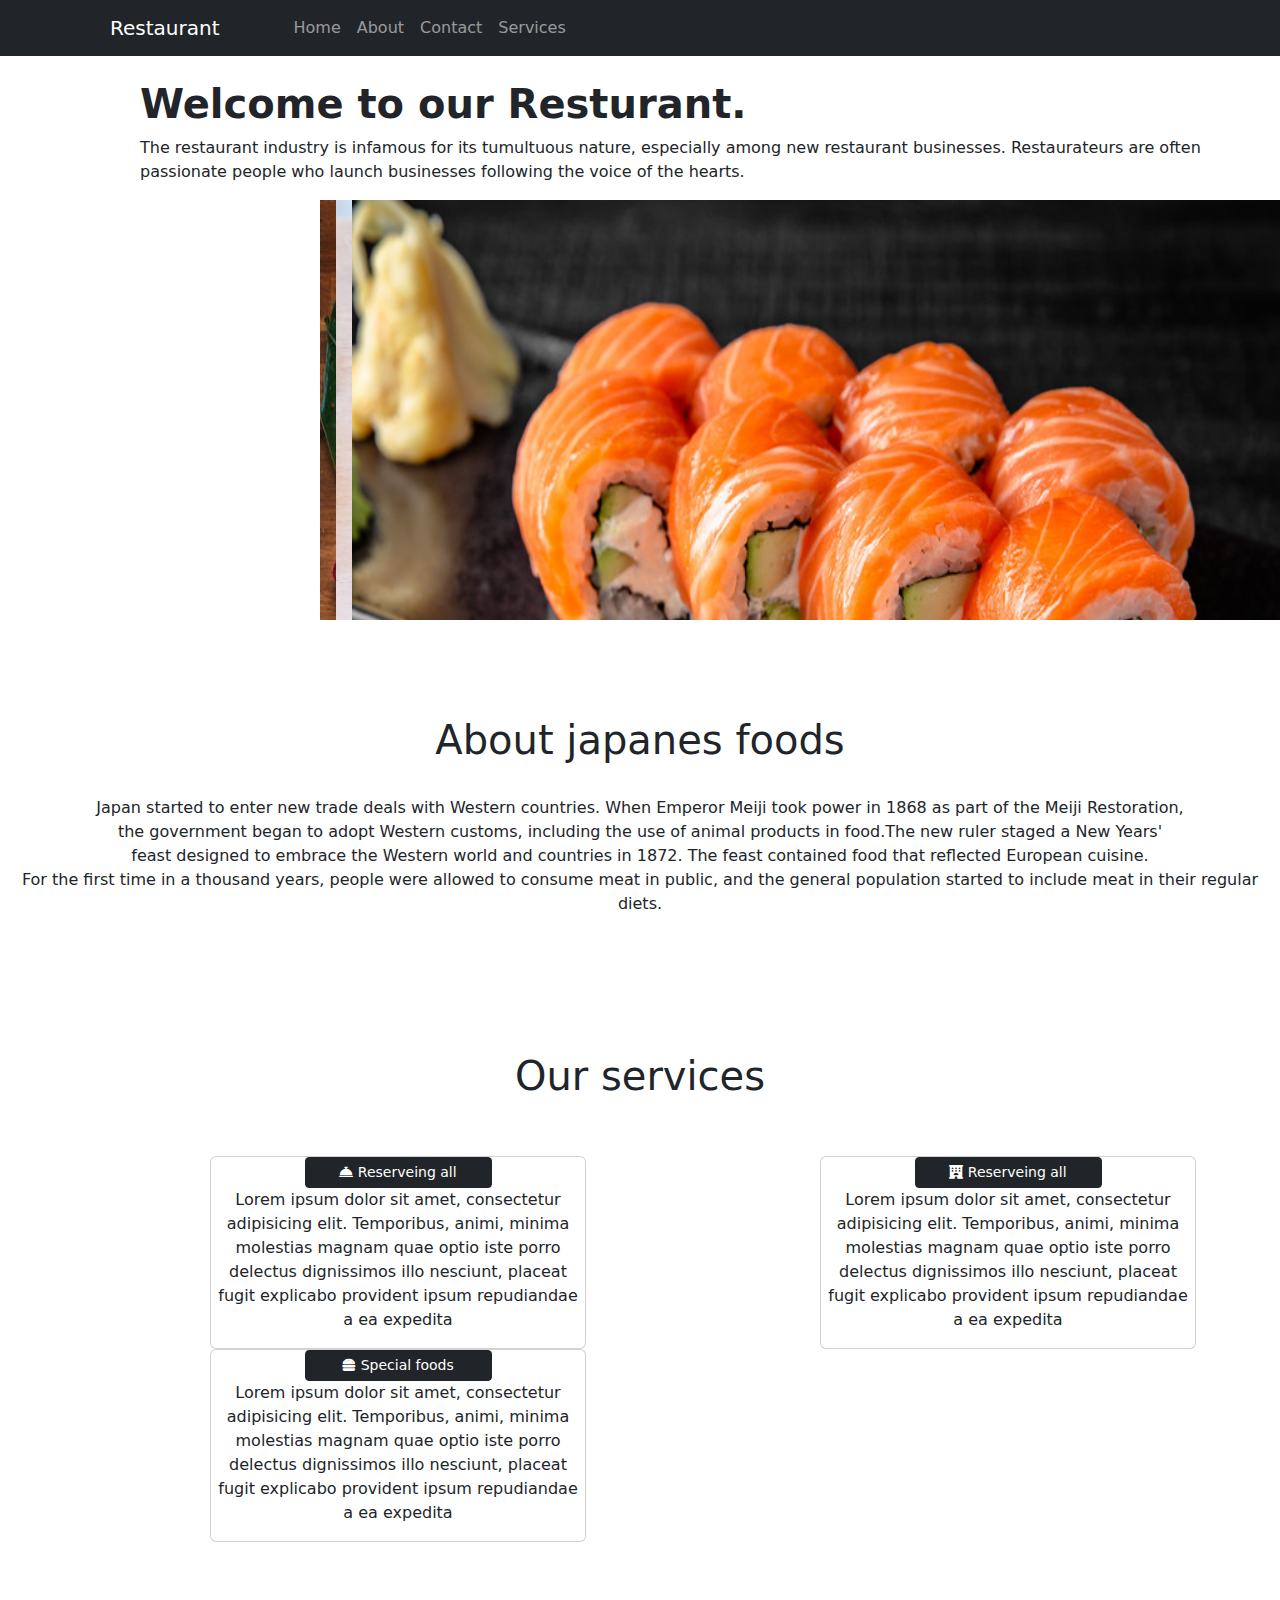
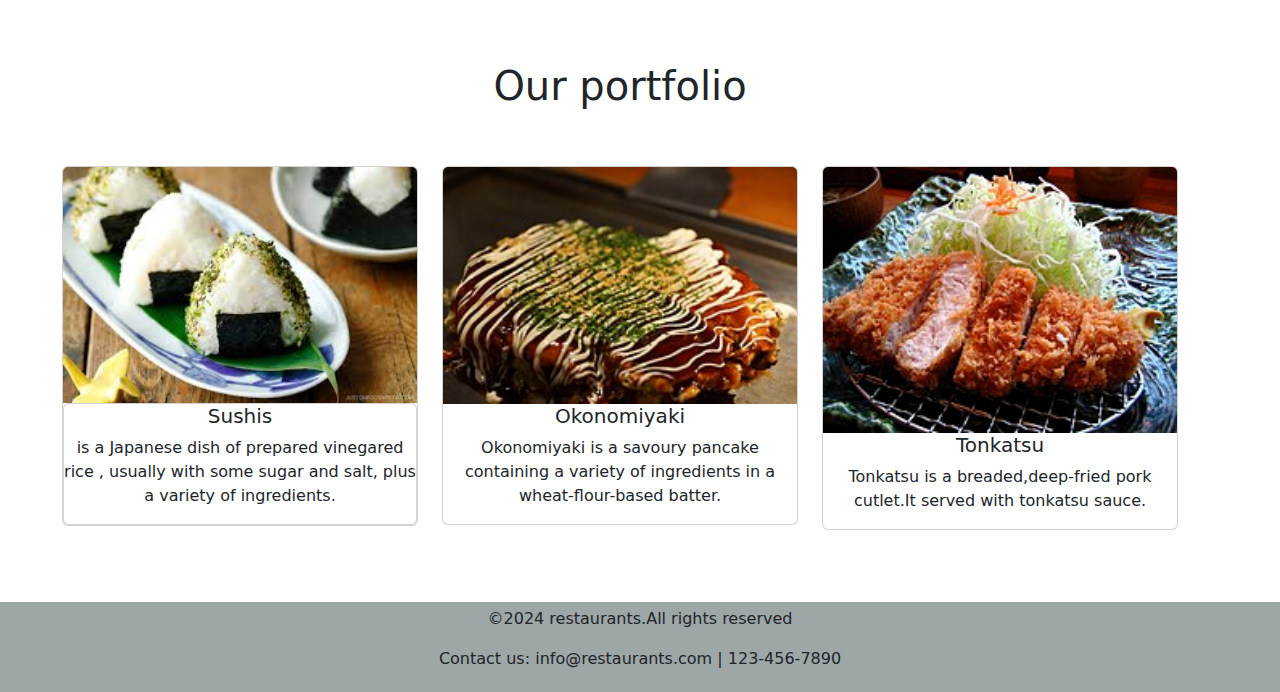
<file: index.html>
<!DOCTYPE html>
<html lang="en">
<head>
    <meta charset="UTF-8">
    <meta name="viewport" content="width=device-width, initial-scale=1.0">
    <title>Foods</title>
    <link href="https://cdn.jsdelivr.net/npm/bootstrap@5.3.3/dist/css/bootstrap.min.css" rel="stylesheet" integrity="sha384-QWTKZyjpPEjISv5WaRU9OFeRpok6YctnYmDr5pNlyT2bRjXh0JMhjY6hW+ALEwIH" crossorigin="anonymous">
    <script src="https://cdn.jsdelivr.net/npm/bootstrap@5.3.3/dist/js/bootstrap.bundle.min.js" integrity="sha384-YvpcrYf0tY3lHB60NNkmXc5s9fDVZLESaAA55NDzOxhy9GkcIdslK1eN7N6jIeHz" crossorigin="anonymous"></script>    
    <link rel="stylesheet" href="style.css">
    <link rel="stylesheet" href="https://fontawesome.com/icons/utensils?f=classic&s=solid">
    <link rel="stylesheet" href="https://cdnjs.cloudflare.com/ajax/libs/font-awesome/6.5.1/css/all.min.css">
</head>
<body>
 <nav class="navbar navbar-expand-lg navbar-dark bg-dark">
    <a class="navbar-brand" href="#" id="nav">Restaurant</a>
         <button class="navbar-toggler" type="button" data-bs-toggle="collapse" data-bs-target="#navbarnavaltmarkup" aria-controls="navbar">
            <span class="navbar-toggler-icon"></span>
        </button>
    <div class="collapse navbar-collapse" id="navbarnavaltmarkup">
         <ul class="nav navbar-nav">
           <li class="nav-item active">
            <a class="nav-link" href="index.html">Home</a>
           </li>
           <li class="nav-item">
            <a class="nav-link" href="About.html">About</a>
           </li>
           <li class="nav-item">
            <a class="nav-link" href="Contact.html">Contact</a>
           </li>
           <li class="nav-item">
            <a class="nav-link" href="Service.html">Services</a>
        </li>
       </ul>
    </div>
 </nav> 
 <br>
    
    <div id="x" class="carousel slide" data-bs-ride="carousel">
        <h1><strong> Welcome to our Resturant.</strong></h1>
        <p>The restaurant industry is infamous for its tumultuous nature, especially among new restaurant businesses. Restaurateurs are often passionate people who launch businesses following the voice of the hearts. </p>
        <div class="carousel-inner" style="width: 100%;">
            <div class="row">
            
            <div class="carousel-item active">
                <img src="basic project/360_F_216205565_sBYz2HYy16qLkG0aoMQNNo5BAAiVXfEF.jpg" class="d-block w-100" width="1600" height="700" alt="">
            </div>
            <div class="carousel-item active">
                <img src="basic project/1000_F_162097520_lO7c76wx7aX5JRctr6b0cZ2kH43sV7t6.jpg" class="d-block w-100" width="1600" height="700" alt="">  
            </div>
            <div  class="carousel-item active">
                <img src="basic project/intro-1675196333.jpg" class="d-block w-100" width="1600" height="700" alt="">
            </div>
        
      </div>
     </div>
    </div>
    <br><br><br><br>
    <div class="text-center">
    <h1>About japanes foods</h1>
    <br>
     <p> Japan started to enter new trade deals with Western countries.
         When Emperor Meiji took power in 1868 as part of the Meiji Restoration,<br> the government began to adopt Western customs,
         including the use of animal products in food.The new ruler staged a New Years' <br>feast designed to embrace the Western world and countries in 1872.
         The feast contained food that reflected European cuisine.<br> For the first time in a thousand years,
         people were allowed to consume meat in public, and the general population started to include meat in their regular diets.</p>
    </div>
     <br><br><br><br><br>
     <div id="o" class="our">
     <h1>Our services</h1>
     
     <br><br>
     <div class="row ">
       <div class="col-sm-4 service-cards">
            <div class="card">
                <button class="btn btn-sm col-6 btn-dark" type="button"><i class="fa-solid fa-bell-concierge"></i> Reserveing all</button>
                <p>Lorem ipsum dolor sit amet, consectetur adipisicing elit. Temporibus, animi, minima molestias magnam quae optio iste porro delectus dignissimos illo nesciunt, placeat fugit explicabo provident ipsum repudiandae a ea expedita</p>
               </div>
           </div>
           <div class="col-sm-4 service-cards">
            <div class="card">
                <button class="btn btn-sm col-6 btn-dark" type="button"><i class="fa-solid fa-hotel"></i> Reserveing all</button>
                <p>Lorem ipsum dolor sit amet, consectetur adipisicing elit. Temporibus, animi, minima molestias magnam quae optio iste porro delectus dignissimos illo nesciunt, placeat fugit explicabo provident ipsum repudiandae a ea expedita</p>
               </div>
           </div>
        <div class="col-sm-4 service-cards">
            <div class="card">
                <button class="btn btn-sm col-6 btn-dark" type="button"><i class="fa-solid fa-burger"></i> Special foods</button>
                <p>Lorem ipsum dolor sit amet, consectetur adipisicing elit. Temporibus, animi, minima molestias magnam quae optio iste porro delectus dignissimos illo nesciunt, placeat fugit explicabo provident ipsum repudiandae a ea expedita</p>
           </div>
       </div>
</div>
    </div>
       <br><br><br><br><br>
     <div id="p" class="container portfolio-cards">
        <h1>Our portfolio</h1>
        <br><br>
        <div class="row row-cols-1 row-cols-md-3 g-4">
        <div class="col">
        <div class="card">
        <img src="basic project/images (2).jpg" class="card-img-top" alt="" id="i">
        <div class="card body">
            <h5>Sushis</h5>
            <p> is a Japanese dish of prepared vinegared rice , usually with some sugar and salt, plus a variety of ingredients.</p>
        </div>
       </div>
        </div>
       <div class="col">
        <div class="card body">
            <img src="basic project/Okonomiyaki_001.jpg" class="card-img-top" alt="" id="i">
            <h5>Okonomiyaki</h5>
            <p>Okonomiyaki is a savoury pancake containing a variety of ingredients in a wheat-flour-based batter.</p>
        </div>
       </div>
       <div class="col">
        <div class="card body">
        <img src="basic project/Tonkatsu_by_ayustety_in_Tokyo.jpg" class="card-img-top" alt="" id="i">
            <h5>Tonkatsu</h5>
            <p>Tonkatsu is a breaded,deep-fried pork cutlet.It served with tonkatsu sauce.</p>
        </div>
    </div>
</div>
</div>
<br><br><br>
<div class="footer">
    <p>©2024 restaurants.All rights reserved</p>
    <p>Contact us: info@restaurants.com | 123-456-7890</p>
</div>
</body>
</html>
</file>
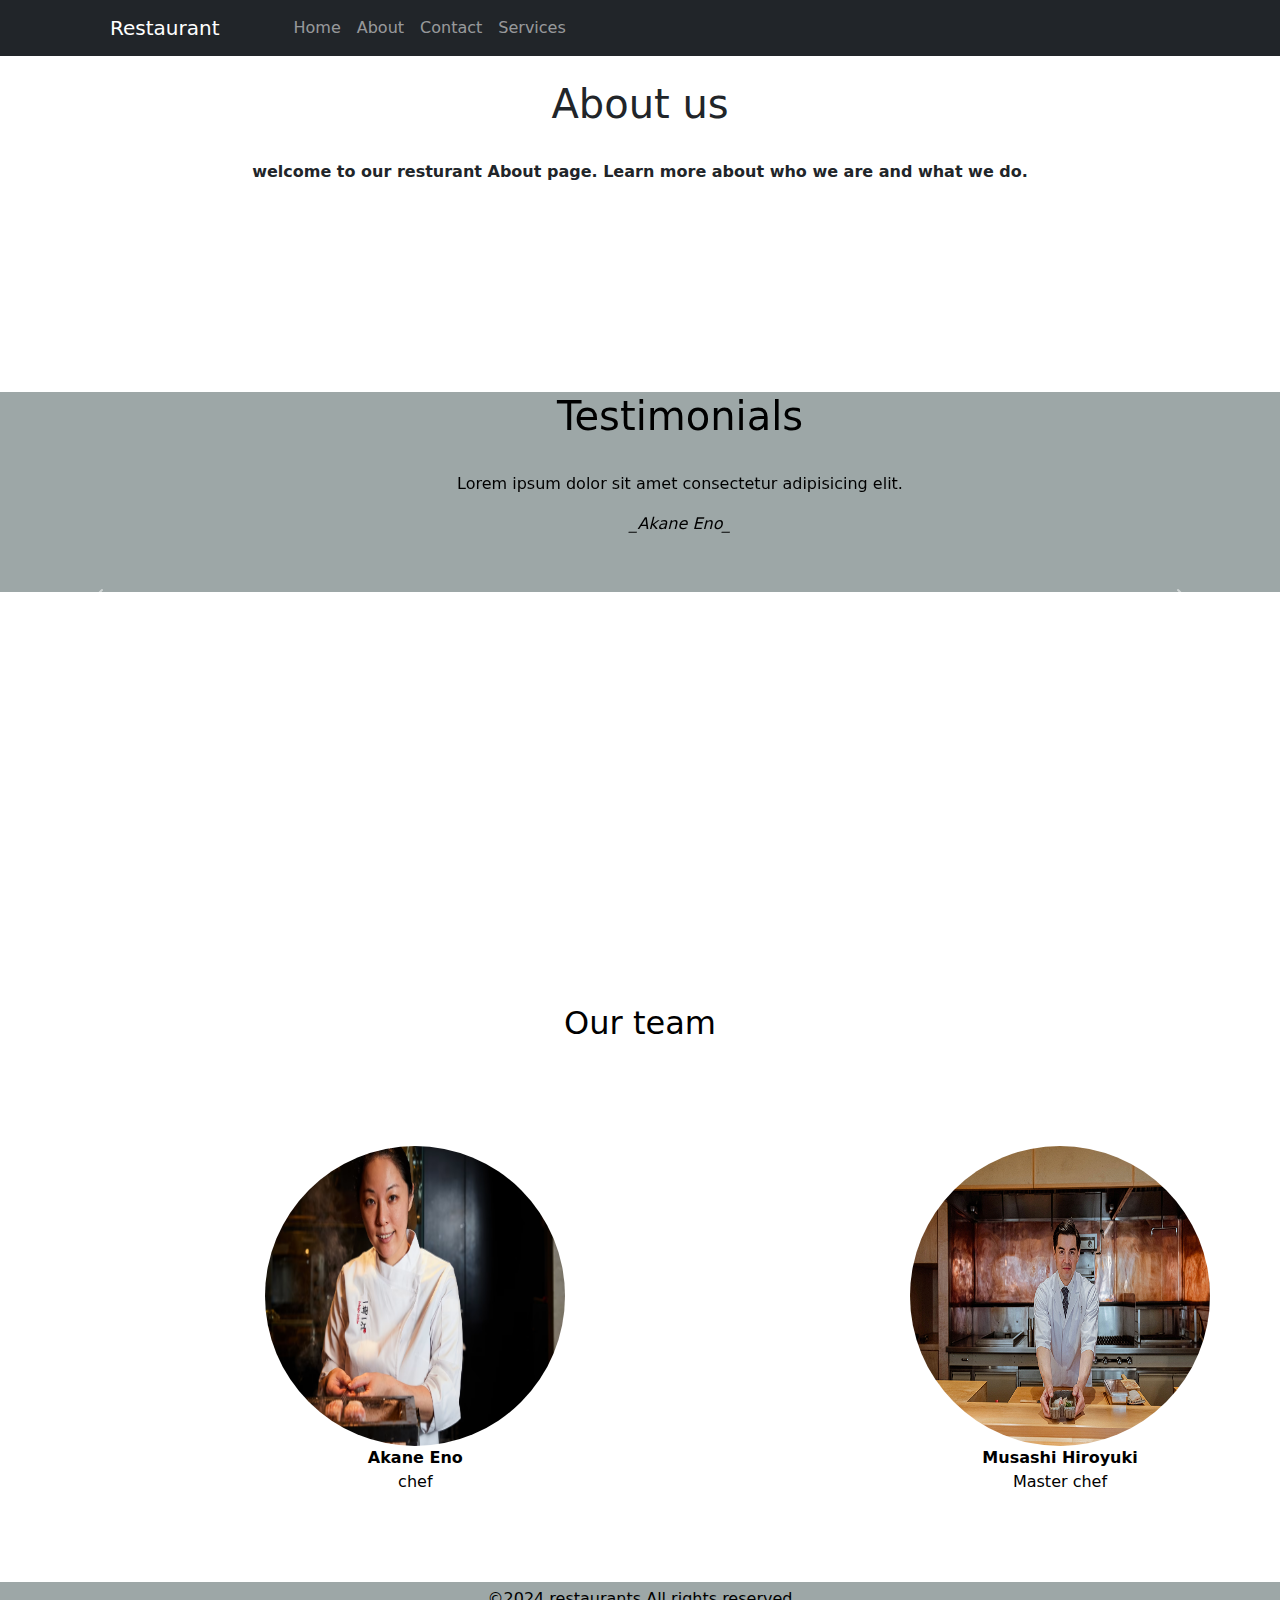
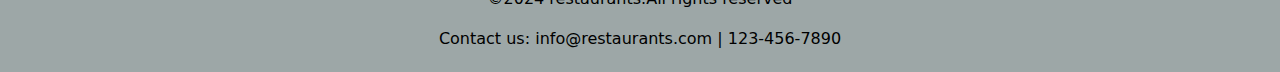
<file: About.html>
<!DOCTYPE html>
<html lang="en">
<head>
    <meta charset="UTF-8">
    <meta name="viewport" content="width=device-width, initial-scale=1.0">
    <title>About</title>
    <link href="https://cdn.jsdelivr.net/npm/bootstrap@5.3.3/dist/css/bootstrap.min.css" rel="stylesheet" integrity="sha384-QWTKZyjpPEjISv5WaRU9OFeRpok6YctnYmDr5pNlyT2bRjXh0JMhjY6hW+ALEwIH" crossorigin="anonymous">
    <script src="https://cdn.jsdelivr.net/npm/bootstrap@5.3.3/dist/js/bootstrap.bundle.min.js" integrity="sha384-YvpcrYf0tY3lHB60NNkmXc5s9fDVZLESaAA55NDzOxhy9GkcIdslK1eN7N6jIeHz" crossorigin="anonymous"></script>    
    <link rel="stylesheet" href="style.css">
    <link rel="icons" href="https://www.favicon.cc">
</head>
<body>
    <nav class="navbar navbar-expand-lg navbar-dark bg-dark">
        <a class="navbar-brand" href="#" id="nav">Restaurant</a>
            <button class="navbar-toggler" type="button" data-bs-toggle="collapse" data-bs-target="#navbarnavaltmarkup" aria-controls="navbar">
               <span class="navbar-toggler-icon"></span>
           </button>
       <div class="collapse navbar-collapse" id="navbarnavaltmarkup">
            <ul class="nav navbar-nav">
              <li class="nav-item active">
               <a class="nav-link" href="index.html">Home</a>
              </li>
              <li class="nav-item">
               <a class="nav-link" href="About.html">About</a>
              </li>
              <li class="nav-item">
               <a class="nav-link" href="Contact.html">Contact</a>
              </li>
              <li class="nav-item">
               <a class="nav-link" href="Service.html">Services</a>
           </li>
          </ul>
       </div>
    </nav> 
    <br>
    <div class="text-center">
    <h1>About us</h1> 
    <br>
    <p><strong>welcome to our resturant About page. Learn more about who we are and what we do.</strong></p> 
    </div>
    <br><br>    <br><br><br><br>    <br><br>
    <div id="Testimonial-carousel" class="carousel-slide" data-bs-slide="carousel">
        <div class="carousel-inner">
            <div class="carousel-item active">
                <h1>Testimonials</h1>
                <br>
                <p>Lorem ipsum dolor sit amet consectetur adipisicing elit. <br> </p>
                    <i>_Akane Eno_</i>
            </div>
            <div class="carousel-item">
                <h1>Testimonials</h1>
                <p>Lorem ipsum dolor sit amet consectetur adipisicing elit. <br> </p>
                    <i>_Musashi Hiroyuki_</i>
            </div> 
            <div class="carousel-item">
                <h1>Testimonials</h1>
                <p>Lorem ipsum dolor sit amet consectetur adipisicing elit. <br> </p>
                    <i>_Akane Eno_</i>
            </div> 
            <button class="carousel-control-prev" type="button" data-bs-target="#carouselExample" data-bs-slide="prev">
                <span class="carousel-control-prev-icon" aria-hidden="true" ></span>
                <span class="visually-hidden">Previous</span>
              </button>
              <button class="carousel-control-next" type="button" data-bs-target="#carouselExample" data-bs-slide="next">
                <span class="carousel-control-next-icon" aria-hidden="true"></span>
                <span class="visually-hidden">Next</span>
              </button>
          </div>
    <br><br>    <br><br><br><br>    <br><br>
    <div id="ot" class="t">
        <h2> Our team</h2>
        <br><br><br><br>
        <div class="row">
            <div class="col-sm-4">
                <img src="basic project/chef_akane_eno_11.avif" class="rounded-circle" width="300" height="300" alt="">
                <p> <strong>Akane Eno</strong> <br>chef</p>
            </div>
            <div class="col-sm-4">
                <img src="basic project/go111.jpg" class="rounded-circle" width="300" height="300" alt="">
                <p><strong>Musashi Hiroyuki </strong><br>Master chef</p>
            </div>
        </div>
    </div>
    <br><br><br>
<div class="footer">
    <p>©2024 restaurants.All rights reserved</p>
    <p>Contact us: info@restaurants.com | 123-456-7890</p>
</div>
</body>
</html>
</file>
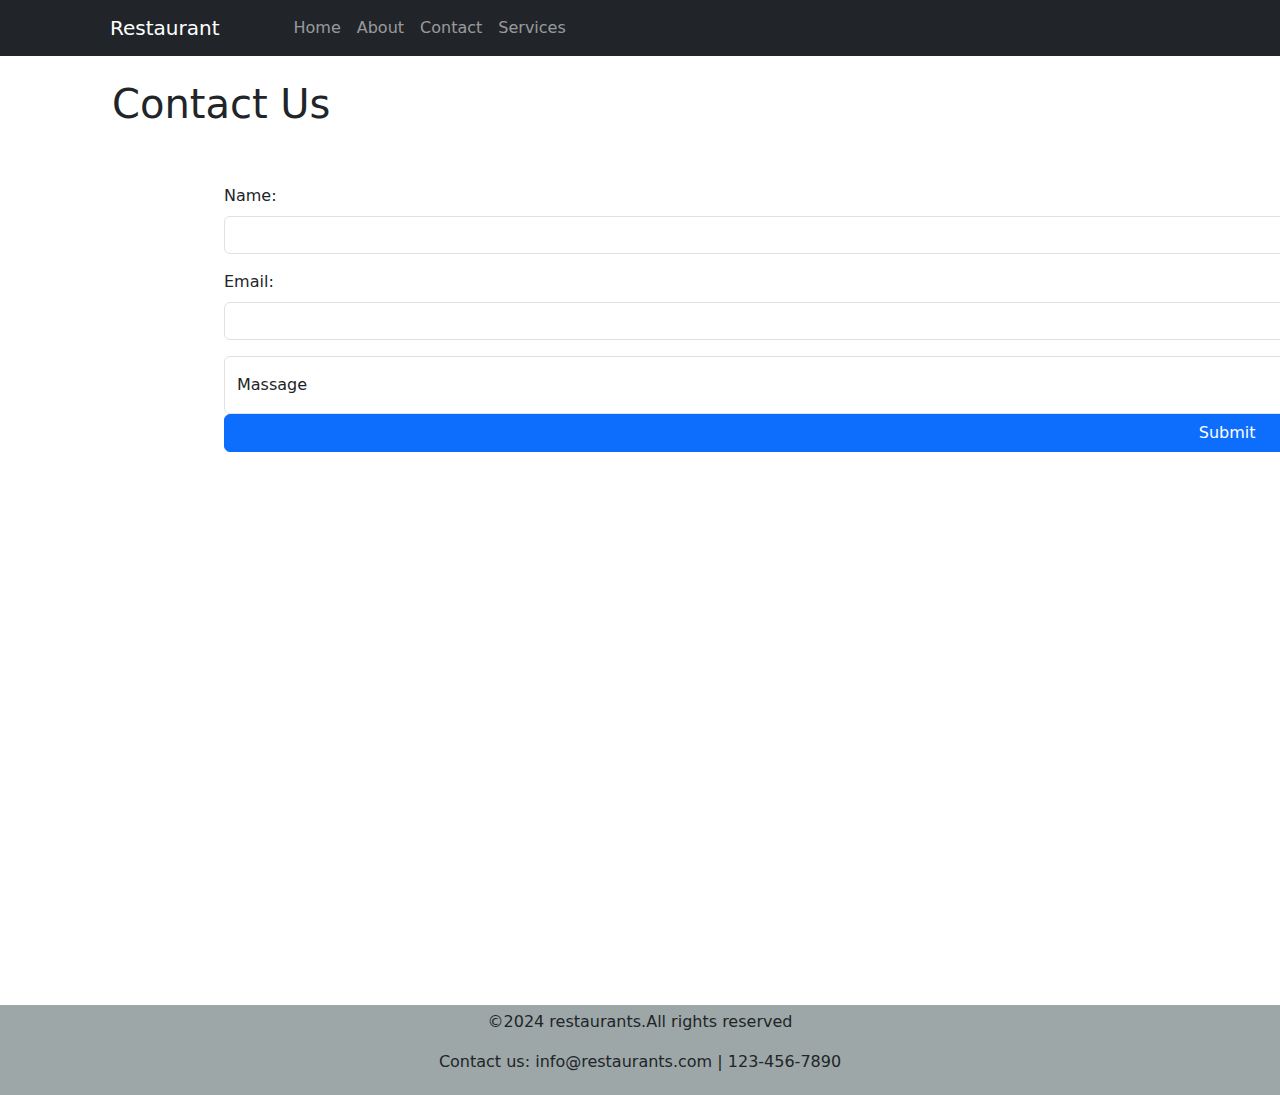
<file: Contact.html>
<!DOCTYPE html>
<html lang="en">
<head>
    <meta charset="UTF-8">
    <meta name="viewport" content="width=device-width, initial-scale=1.0">
    <title>contact</title>
    <link href="https://cdn.jsdelivr.net/npm/bootstrap@5.3.3/dist/css/bootstrap.min.css" rel="stylesheet" integrity="sha384-QWTKZyjpPEjISv5WaRU9OFeRpok6YctnYmDr5pNlyT2bRjXh0JMhjY6hW+ALEwIH" crossorigin="anonymous">
    <script src="https://cdn.jsdelivr.net/npm/bootstrap@5.3.3/dist/js/bootstrap.bundle.min.js" integrity="sha384-YvpcrYf0tY3lHB60NNkmXc5s9fDVZLESaAA55NDzOxhy9GkcIdslK1eN7N6jIeHz" crossorigin="anonymous"></script>    
    <link rel="stylesheet" href="style.css">
    <style type="text/css" id="operaUserStyle">
        @media(max-width:991px){
    .contact-form{
        margin-bottom: 30px;
        width:400px;
        margin-left: 12%;
    }
    .map-section{
        height: 400px;
        width:400px;
        margin-left: 12%;
    }
    .contact-form .contact-btn{
        width: 120px;
    }
    .form-control:focus{
    width: 300px;
    transition: border-color ease-in-out 0.15s, box-shadow ease-in-out 0.15s;
    background: rgba(0, 0, 0, 0.35);
    color: #fff;
}
}
    </style>
</head>
<body>
    <nav class="navbar navbar-expand-lg navbar-dark bg-dark">
      <a class="navbar-brand" href="#" id="nav">Restaurant</a>
            <button class="navbar-toggler" type="button" data-bs-toggle="collapse" data-bs-target="#navbarnavaltmarkup" aria-controls="navbar">
               <span class="navbar-toggler-icon"></span>
           </button>
       <div class="collapse navbar-collapse" id="navbarnavaltmarkup">
            <ul class="nav navbar-nav">
              <li class="nav-item active">
               <a class="nav-link" href="index.html">Home</a>
              </li>
              <li class="nav-item">
               <a class="nav-link" href="About.html">About</a>
              </li>
              <li class="nav-item">
               <a class="nav-link" href="Contact.html">Contact</a>
              </li>
              <li class="nav-item">
               <a class="nav-link" href="Service.html">Services</a>
           </li>
          </ul>
       </div>
    </nav> 
    <br>
    <div id="c" class="row">
    <div class="col-sm-2 col-md-3">
    <H1>Contact Us</H1>
    <br><br>
        
    
      <div id="c" class="row">
        <div class="col-md-6 col-sm-12 col-xs-12">
        <div class="contact-form mb-3">
            <form>
          <label for="Name" class="form-label">Name:</label>
          <input type="text" class="form-control" id="exampleInputName1" aria-describedby="nameHelp">
        </div>
        <div class="mb-3">
          <label for="Email" class="form-label">Email:</label>
          <input type="text" class="form-control" id="exampleInputEmail1">
        </div>
        <div class="form-floating">
            <textarea class="form-control" placeholder="Leave a comment here" id="floatingTextarea"></textarea>
            <label for="Massage">Massage</label>
          </div>          
        <button type="submit" class="contact-btn btn btn-primary" style="width: 100%;">Submit</button>
        </div>
      </div>
      </form>
    </div>
    </div>
    <br>
    <div class="col-md-6 col-sm-12 col-xs-12"></div>
<div class="map-section">    
    <iframe src="https://www.google.com/maps/embed?pb=!1m18!1m12!1m3!1d9713.450544489506!2d139.7575170295413!3d35.66530101865061!2m3!1f0!2f0!3f0!3m2!1i1024!2i768!4f13.1!3m3!1m2!1s0x60188b7752ad842f%3A0xc8a4a773e3d9c704!2sNefertiti%20Tokyo!5e0!3m2!1sfa!2s!4v1715323442628!5m2!1sfa!2s" width="600" height="450" style="border:0;" allowfullscreen="" loading="lazy" referrerpolicy="no-referrer-when-downgrade" class="w-100"></iframe>  
</div>
</div>
<br><br><br>
<div class="footer">
    <p>©2024 restaurants.All rights reserved</p>
    <p>Contact us: info@restaurants.com | 123-456-7890</p>
</div>
</body>
</html>
</file>
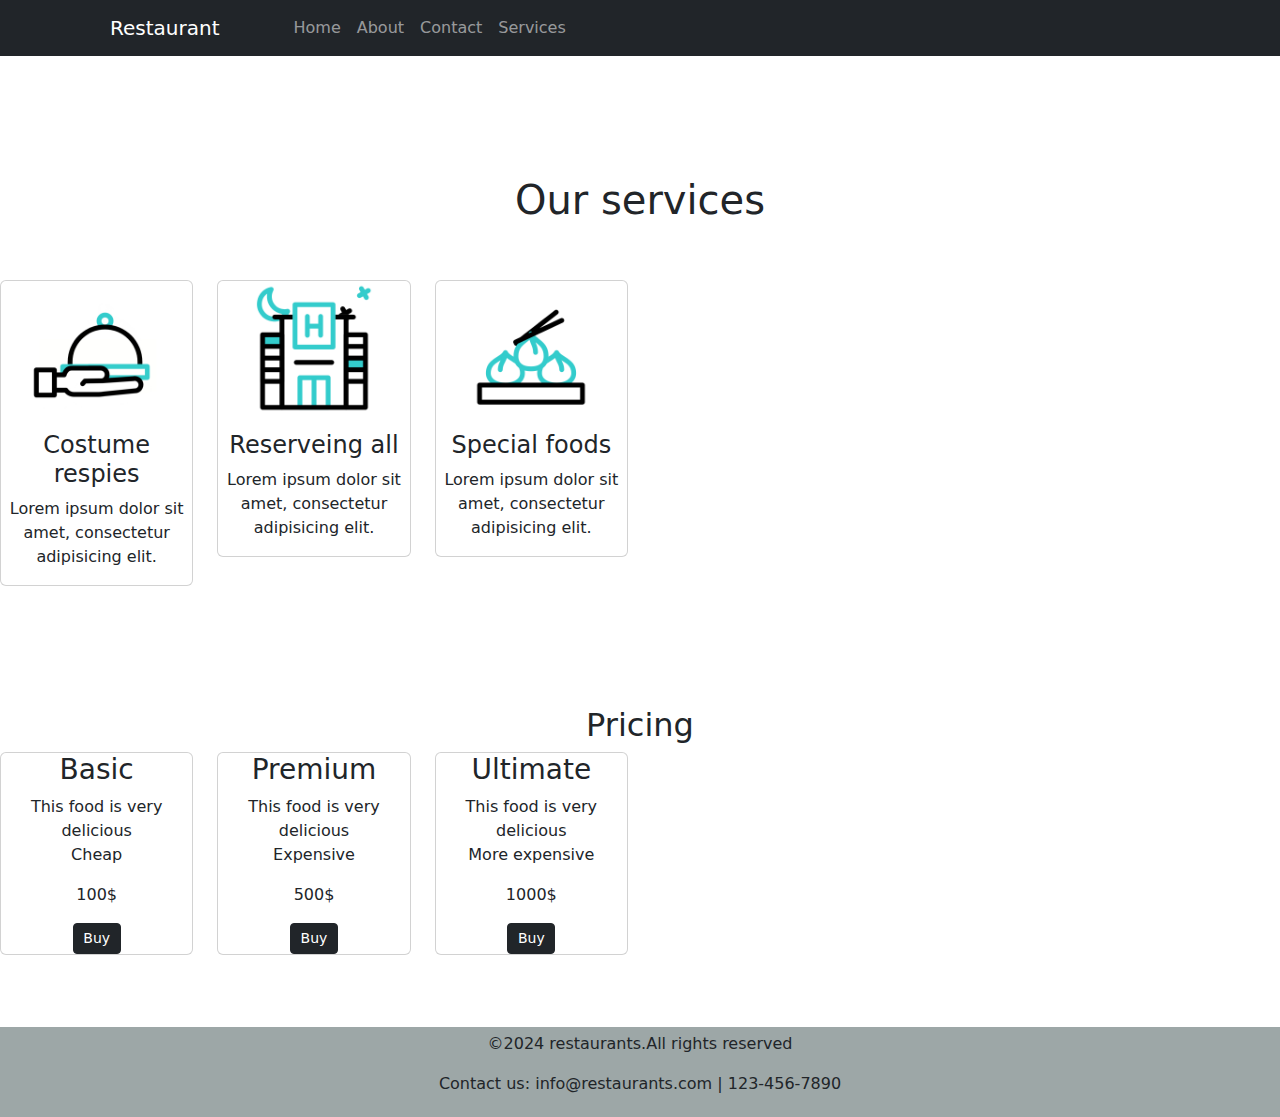
<file: Service.html>
<!DOCTYPE html>
<html lang="en">
<head>
    <meta charset="UTF-8">
    <meta name="viewport" content="width=device-width, initial-scale=1.0">
    <title>service</title>
    <link href="https://cdn.jsdelivr.net/npm/bootstrap@5.3.3/dist/css/bootstrap.min.css" rel="stylesheet" integrity="sha384-QWTKZyjpPEjISv5WaRU9OFeRpok6YctnYmDr5pNlyT2bRjXh0JMhjY6hW+ALEwIH" crossorigin="anonymous">
    <script src="https://cdn.jsdelivr.net/npm/bootstrap@5.3.3/dist/js/bootstrap.bundle.min.js" integrity="sha384-YvpcrYf0tY3lHB60NNkmXc5s9fDVZLESaAA55NDzOxhy9GkcIdslK1eN7N6jIeHz" crossorigin="anonymous"></script>    
    <link rel="stylesheet" href="style.css">
</head>
<body>
    <nav class="navbar navbar-expand-lg navbar-dark bg-dark">
        <a class="navbar-brand" href="#" id="nav">Restaurant</a>
            <button class="navbar-toggler" type="button" data-bs-toggle="collapse" data-bs-target="#navbarnavaltmarkup" aria-controls="navbar">
               <span class="navbar-toggler-icon"></span>
           </button>
       <div class="collapse navbar-collapse" id="navbarnavaltmarkup">
            <ul class="nav navbar-nav">
              <li class="nav-item active">
               <a class="nav-link" href="index.html">Home</a>
              </li>
              <li class="nav-item">
               <a class="nav-link" href="About.html">About</a>
              </li>
              <li class="nav-item">
               <a class="nav-link" href="Contact.html">Contact</a>
              </li>
              <li class="nav-item">
               <a class="nav-link" href="Service.html">Services</a>
           </li>
          </ul>
       </div>
    </nav> 
    <br><br><br><br><br>
    <div id="o" class="our">
        <h1>Our services</h1>
        <br><br>
        <div class="row">
           <div class="col-lg-2 col-md-4">
               <div class="card">
                <img class="animate-img" src="basic project/platter.gif" alt="">
                <h4>Costume respies</h4>
                   <p>Lorem ipsum dolor sit amet, consectetur adipisicing elit. </p>
                  </div>
              </div>
              <div class="col-lg-2 col-md-4">
               <div class="card">
                <img class="animate-img" src="basic project/hotel.gif" alt="">
                <h4>Reserveing all</h4>
                   <p>Lorem ipsum dolor sit amet, consectetur adipisicing elit.</p>
                  </div>
              </div>
           <div class="col-lg-2 col-md-4">
               <div class="card">
                <img class="animate-img" src="basic project/dimsum.gif" alt="">
                <h4>Special foods</h4>
                   <p>Lorem ipsum dolor sit amet, consectetur adipisicing elit.</p>
              </div>
          </div>
       </div>                                                             
    <br><br><br><br><br>
    <section class="white-section width-100%" id="Pricing">
        <h2>Pricing</h2>
        <div class="row">
            <div class="col-lg-2 col-md-3 Pricingcolun">
                <div class="card">
                    <h3>Basic</h3>
                        <p>This food is very delicious <br>Cheap</p>
                        <p>100$</p>
                        <button class="btn btn-sm col-3 btn-dark" type="button">Buy</button>
                   </div>
               </div>
            <div class="col-lg-2 col-md-3 Pricingcolun">
                <div class="card">
                    <h3>Premium</h3>
                        <p>This food is very delicious <br>Expensive</p>
                        <p>500$</p>
                        <button  class="btn btn-sm col-3 btn-dark" type="button">Buy</button>
                   </div>
               </div>
            <div class="col-lg-2 col-md-3 Pricingcolun">
                <div class="card">
                    <h3>Ultimate</h3>
                        <p>This food is very delicious <br>More expensive</p>
                        <p>1000$</p>
                        <button class="btn btn-sm col-3 btn-dark" type="button">Buy</button>
               </div>
           </div>
    </section>
    <br><br><br>
<div class="footer">
    <p>©2024 restaurants.All rights reserved</p>
    <p>Contact us: info@restaurants.com | 123-456-7890</p>
</div>
</body>
</html>
</file>
<file: style.css>
#navbarnavaltmarkup {
  margin-left:50px ;
}
#nav{
  margin-left: 110px;
}
.carousel-item{
            width: 1000px;
            height: 420px;
            margin-left: 180px;
}
#Pricing{
 text-align: center;
justify-content: center; 

}
.service-cards{
  text-align:center;
  margin-left:0;
  width:400px;
}
.portfolio-cards{
  justify-content:center;
  align-items:center;
  margin-left:0;
}
#x{
  margin-left:140px ;
}
#p{
margin-left: 50px;
text-align: center;
justify-content: center;
}
.container:hover{
 transition: transform 0.5s ease-in-out;
}
#o{
  align-items: center;
  text-align: center;
 justify-content: center;
}
#Testimonial-carousel{
  text-align: center;
  background-color: rgb(157, 167, 167);
  color: black;
  height: 200px;
}
.animate-img{
  width: 150px;
  height: 150px;
  align-items: center;
}

.footer{
  background-color: rgb(157, 167, 167);
  text-align: center;
  padding: 5px;
}
#ot{
  text-align: center;
  justify-content: center; 
}
.col-sm-4 {
  margin-left: 210px;
}
.card{
  align-items: center;
}
#c {
align-items: center;
width:360%;
margin-left: 100px;
}
#m {
  margin-left: 100px;
  margin-right: 100px;
}
@keyframes fadeInOut{
  0%{
    opacity: 0;
  }
  50%{
    opacity: 1;
  }
  100%{
    opacity: 0;
  }
}
#i:hover{
  animation: fadeInOut 3s ease-in-out infinite;
}
</file>
